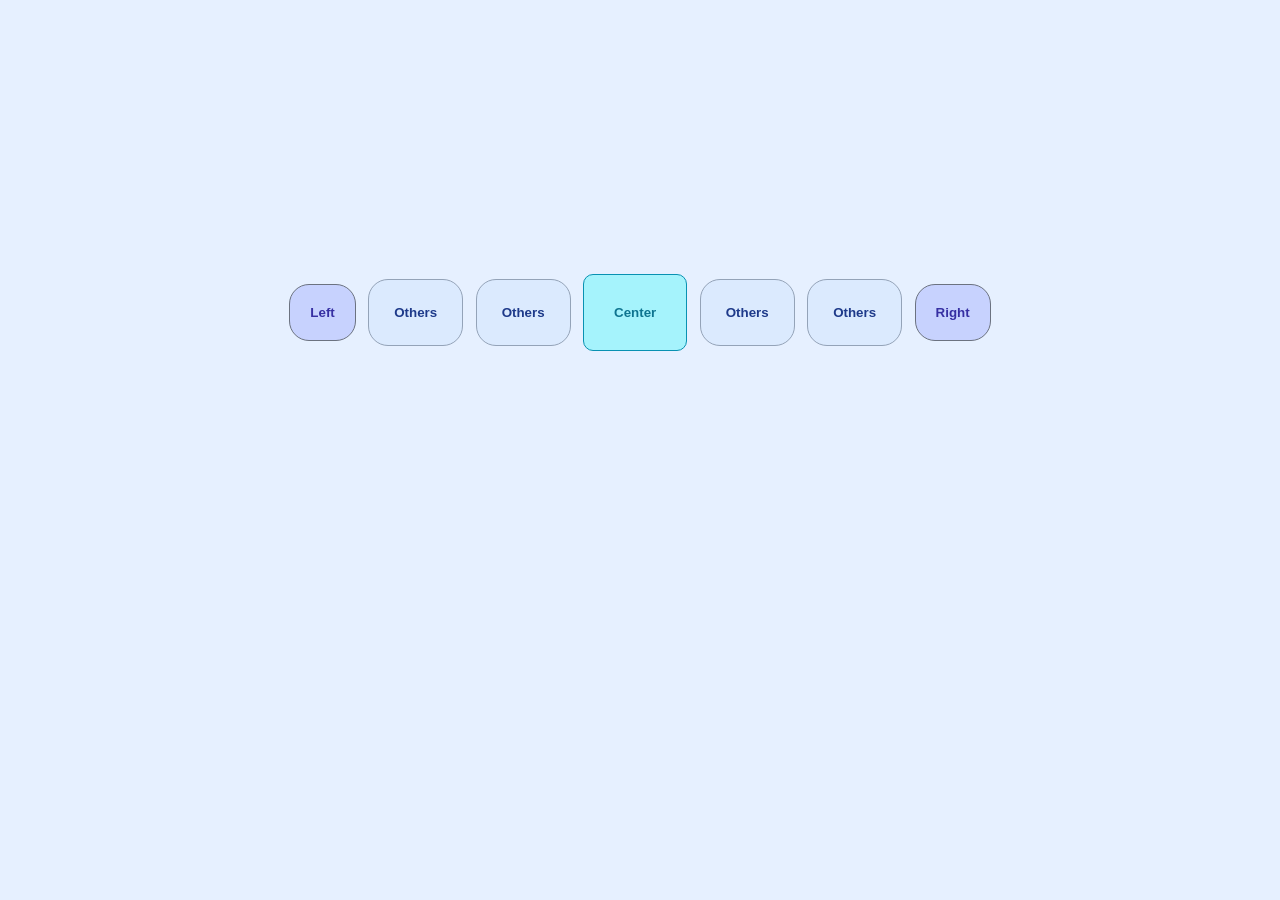
<file: WD/assignment8/index.html>
<!DOCTYPE html>
<html lang="en">
<head>
  <meta charset="UTF-8" />
  <meta name="viewport" content="width=device-width, initial-scale=1.0"/>
  <title>Button Layout</title>
  <style>
    body {
      background-color: #e6f0ff; /* Light blue background */
      display: flex;
      justify-content: center;
      font-family: Arial, sans-serif;
    }

    .div {
      position: absolute;
      top: 30%;
    }

    button {
      background-color: #dbeafe; /* Light indigo */
      padding: 25px;
      border-width: 1px;
      border-radius: 20px;
      margin: 4px;
      border: 1px solid #94a3b8;
      font-weight: bold;
      color: #1e3a8a; /* Dark blue text */
    }

    .corner {
      padding: 20px;
      background-color: #c7d2fe; /* Light violet */
      border: solid #6b7280;
      border-width: 1px;
      border-radius: 20px;
      color: #3730a3;
    }

    #center-button {
      background: #a5f3fc; /* Soft cyan */
      border: solid #0891b2;
      padding: 30px;
      border-radius: 10px;
      border-width: 1px;
      font-weight: bold;
      color: #0e7490;
    }

    button:hover {
      transform: scale(1.05);
      transition: 0.2s;
      background-color: #f0f9ff;
    }
  </style>
</head>
<body>
  <div class="div">
    <button class="corner">Left</button>
    <button>Others</button>
    <button>Others</button>
    <button id="center-button">Center</button>
    <button>Others</button>
    <button>Others</button>
    <button class="corner">Right</button>
  </div>
</body>
</html>
</file>
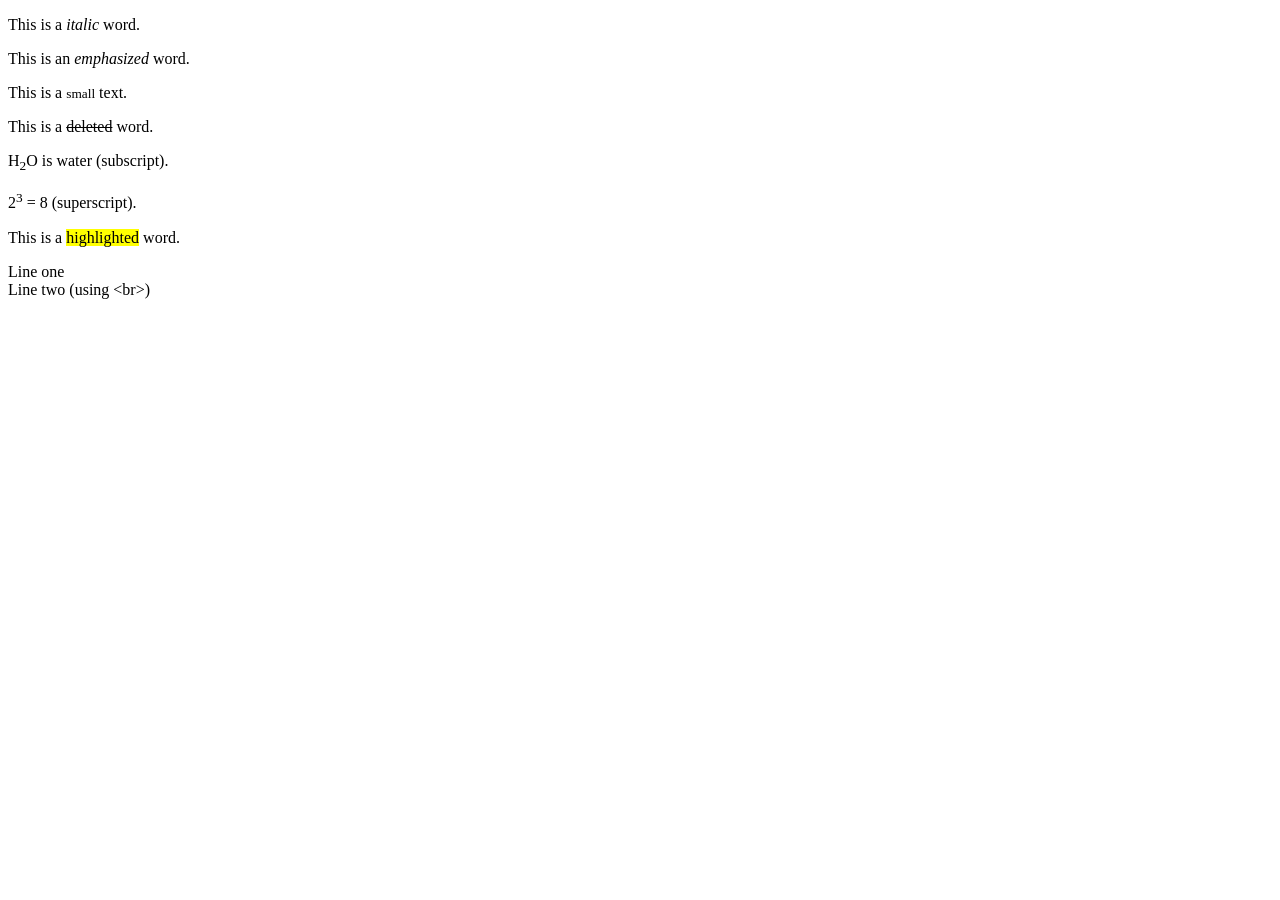
<file: WD/assignment1/tags.html>
<!DOCTYPE html>
<html>
<head>
  <title>Text Formatting Tags</title>
</head>
<body>

  <p>This is a <i>italic</i> word.</p>
  <p>This is an <em>emphasized</em> word.</p>
  <p>This is a <small>small</small> text.</p>
  <p>This is a <del>deleted</del> word.</p>
  <p>H<sub>2</sub>O is water (subscript).</p>
  <p>2<sup>3</sup> = 8 (superscript).</p>
  <p>This is a <mark>highlighted</mark> word.</p>
  <p>Line one<br>Line two (using &lt;br&gt;)</p>

</body>
</html>
</file>
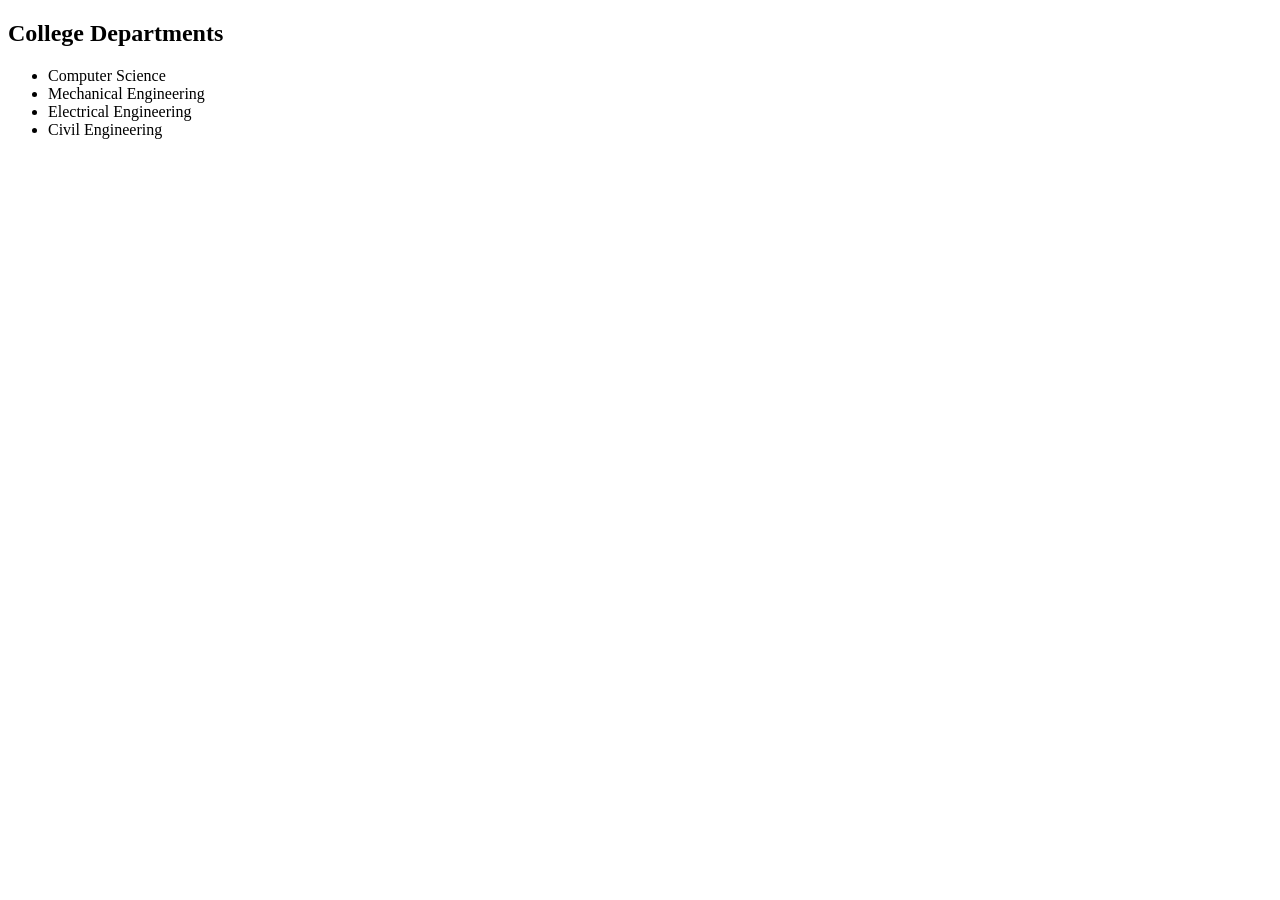
<file: WD/assignment2/list.html>
<!DOCTYPE html>
<html>
<head>
  <title>College Departments</title>
</head>
<body>

  <h2>College Departments</h2>
  <ul>
    <li>Computer Science</li>
    <li>Mechanical Engineering</li>
    <li>Electrical Engineering</li>
    <li>Civil Engineering</li>
  </ul>

</body>
</html>
</file>
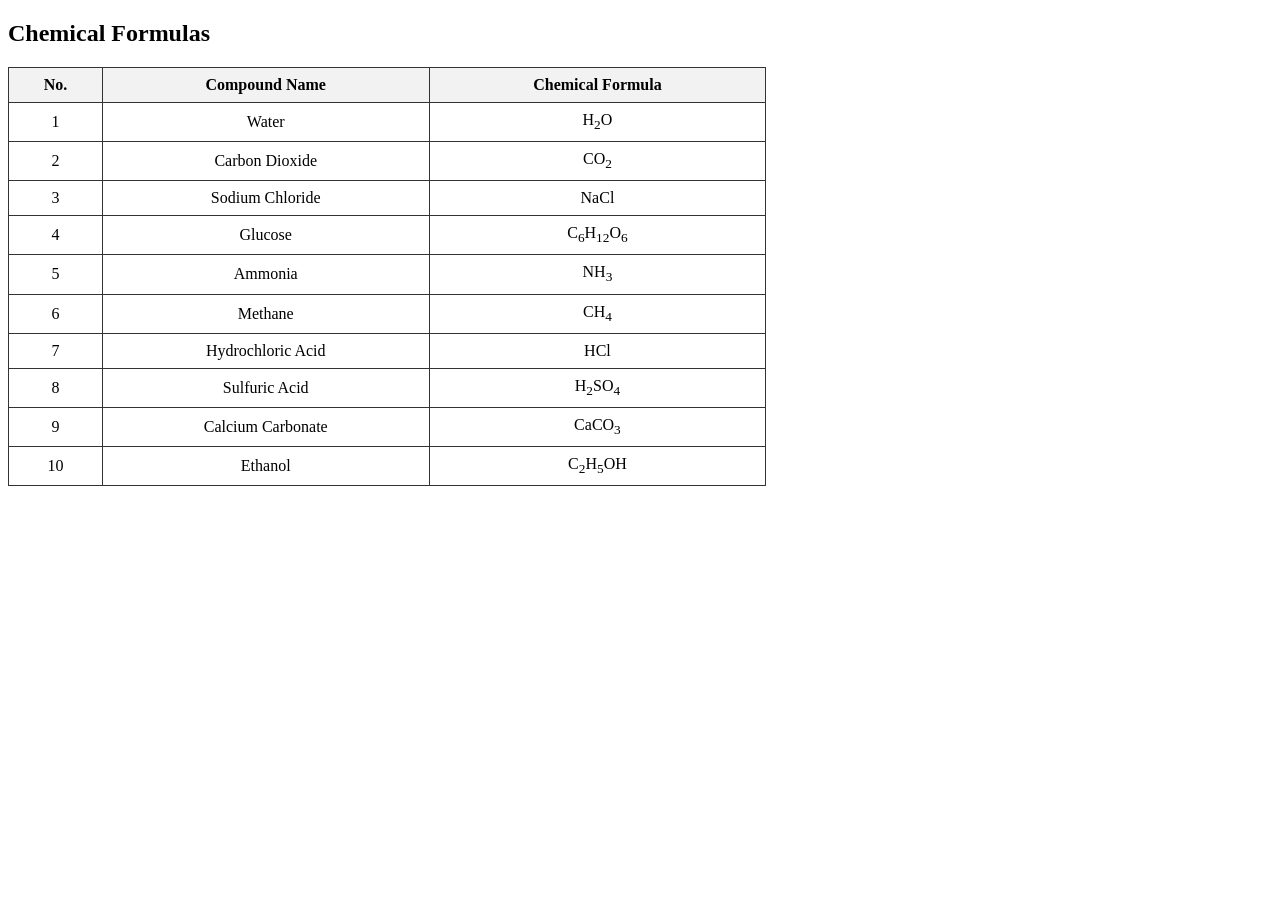
<file: WD/assignment3/chemicalformula.html>
<!DOCTYPE html>
<html>
<head>
  <title>Chemical Formulas Table</title>
  <style>
    table {
      border-collapse: collapse;
      width: 60%;
    }
    th, td {
      border: 1px solid #333;
      padding: 8px;
      text-align: center;
    }
    th {
      background-color: #f2f2f2;
    }
  </style>
</head>
<body>

  <h2>Chemical Formulas</h2>

  <table>
    <tr>
      <th>No.</th>
      <th>Compound Name</th>
      <th>Chemical Formula</th>
    </tr>
    <tr>
      <td>1</td>
      <td>Water</td>
      <td>H<sub>2</sub>O</td>
    </tr>
    <tr>
      <td>2</td>
      <td>Carbon Dioxide</td>
      <td>CO<sub>2</sub></td>
    </tr>
    <tr>
      <td>3</td>
      <td>Sodium Chloride</td>
      <td>NaCl</td>
    </tr>
    <tr>
      <td>4</td>
      <td>Glucose</td>
      <td>C<sub>6</sub>H<sub>12</sub>O<sub>6</sub></td>
    </tr>
    <tr>
      <td>5</td>
      <td>Ammonia</td>
      <td>NH<sub>3</sub></td>
    </tr>
    <tr>
      <td>6</td>
      <td>Methane</td>
      <td>CH<sub>4</sub></td>
    </tr>
    <tr>
      <td>7</td>
      <td>Hydrochloric Acid</td>
      <td>HCl</td>
    </tr>
    <tr>
      <td>8</td>
      <td>Sulfuric Acid</td>
      <td>H<sub>2</sub>SO<sub>4</sub></td>
    </tr>
    <tr>
      <td>9</td>
      <td>Calcium Carbonate</td>
      <td>CaCO<sub>3</sub></td>
    </tr>
    <tr>
      <td>10</td>
      <td>Ethanol</td>
      <td>C<sub>2</sub>H<sub>5</sub>OH</td>
    </tr>
  </table>

</body>
</html>
</file>
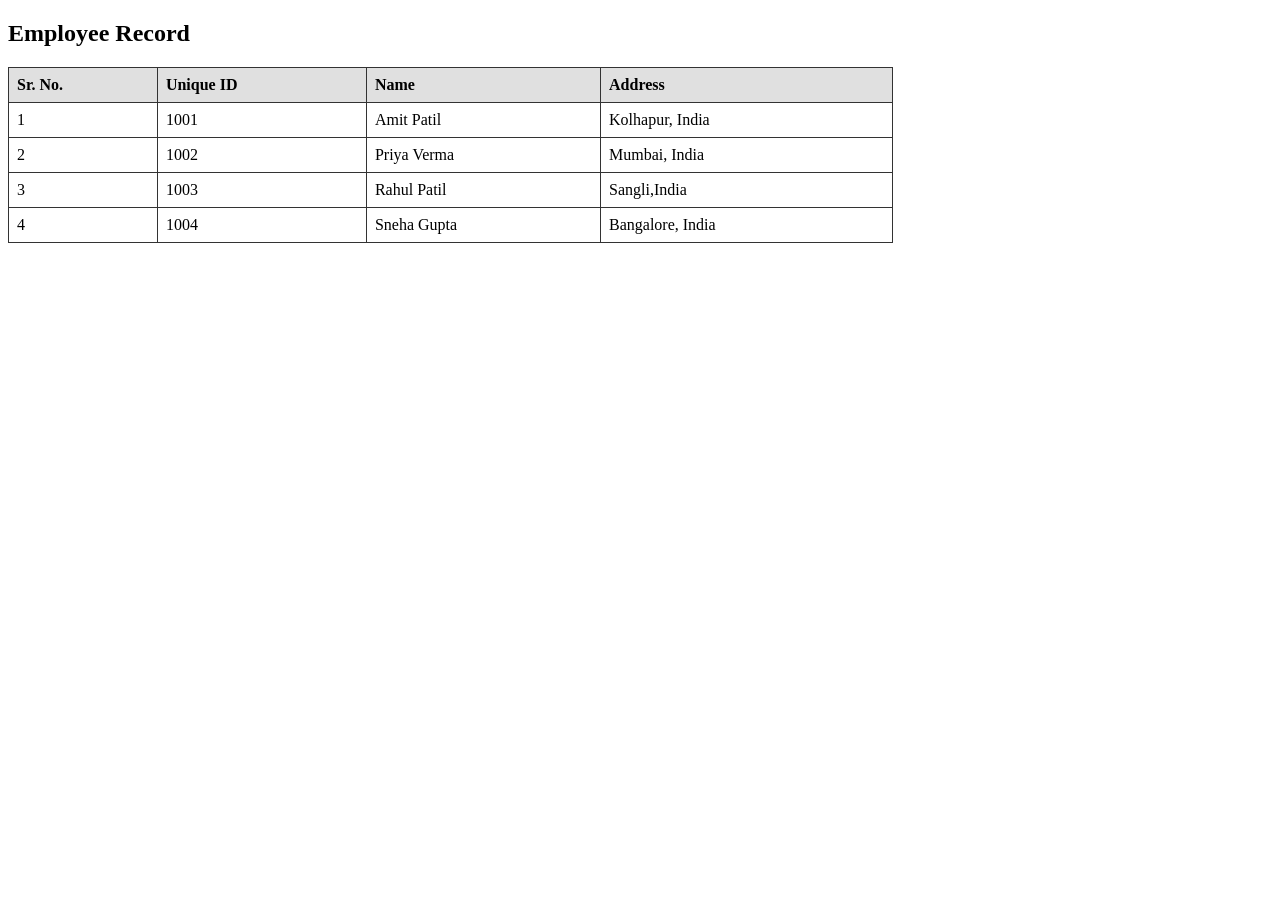
<file: WD/assignment3/employee.html>
<!DOCTYPE html>
<html>
<head>
  <title>Employee Record</title>
  <style>
    table {
      width: 70%;
      border-collapse: collapse;
      margin: 20px 0;
    }
    th, td {
      border: 1px solid #333;
      padding: 8px;
      text-align: left;
    }
    th {
      background-color: #e0e0e0;
    }
  </style>
</head>
<body>

  <h2>Employee Record</h2>

  <table>
    <tr>
      <th>Sr. No.</th>
      <th>Unique ID</th>
      <th>Name</th>
      <th>Address</th>
    </tr>
    <tr>
      <td>1</td>
      <td>1001</td>
      <td>Amit Patil</td>
      <td>Kolhapur, India</td>
    </tr>
    <tr>
      <td>2</td>
      <td>1002</td>
      <td>Priya Verma</td>
      <td>Mumbai, India</td>
    </tr>
    <tr>
      <td>3</td>
      <td>1003</td>
      <td>Rahul Patil</td>
      <td>Sangli,India</td>
    </tr>
    <tr>
      <td>4</td>
      <td>1004</td>
      <td>Sneha Gupta</td>
      <td>Bangalore, India</td>
    </tr>
  </table>

</body>
</html>
</file>
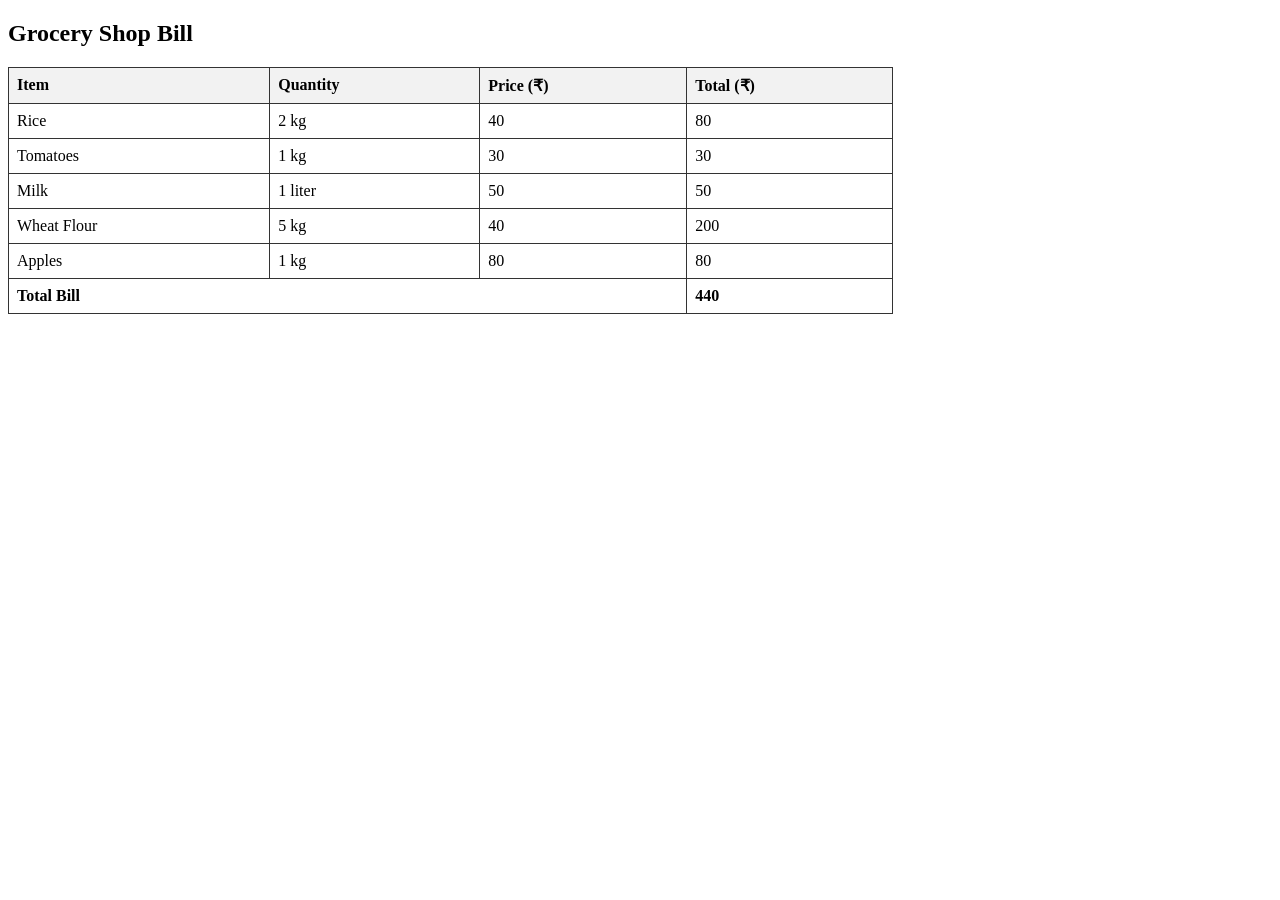
<file: WD/assignment3/grocery.html>
<!DOCTYPE html>
<html>
<head>
  <title>Grocery Shop Bill</title>
  <style>
    table {
      width: 70%;
      border-collapse: collapse;
      margin: 20px 0;
    }
    th, td {
      border: 1px solid #333;
      padding: 8px;
      text-align: left;
    }
    th {
      background-color: #f2f2f2;
    }
    .total {
      font-weight: bold;
    }
  </style>
</head>
<body>

  <h2>Grocery Shop Bill</h2>

  <table>
    <tr>
      <th>Item</th>
      <th>Quantity</th>
      <th>Price (₹)</th>
      <th>Total (₹)</th>
    </tr>
    <tr>
      <td>Rice</td>
      <td>2 kg</td>
      <td>40</td>
      <td>80</td>
    </tr>
    <tr>
      <td>Tomatoes</td>
      <td>1 kg</td>
      <td>30</td>
      <td>30</td>
    </tr>
    <tr>
      <td>Milk</td>
      <td>1 liter</td>
      <td>50</td>
      <td>50</td>
    </tr>
    <tr>
      <td>Wheat Flour</td>
      <td>5 kg</td>
      <td>40</td>
      <td>200</td>
    </tr>
    <tr>
      <td>Apples</td>
      <td>1 kg</td>
      <td>80</td>
      <td>80</td>
    </tr>
    <tr class="total">
      <td colspan="3">Total Bill</td>
      <td>440</td>
    </tr>
  </table>

</body>
</html>
</file>
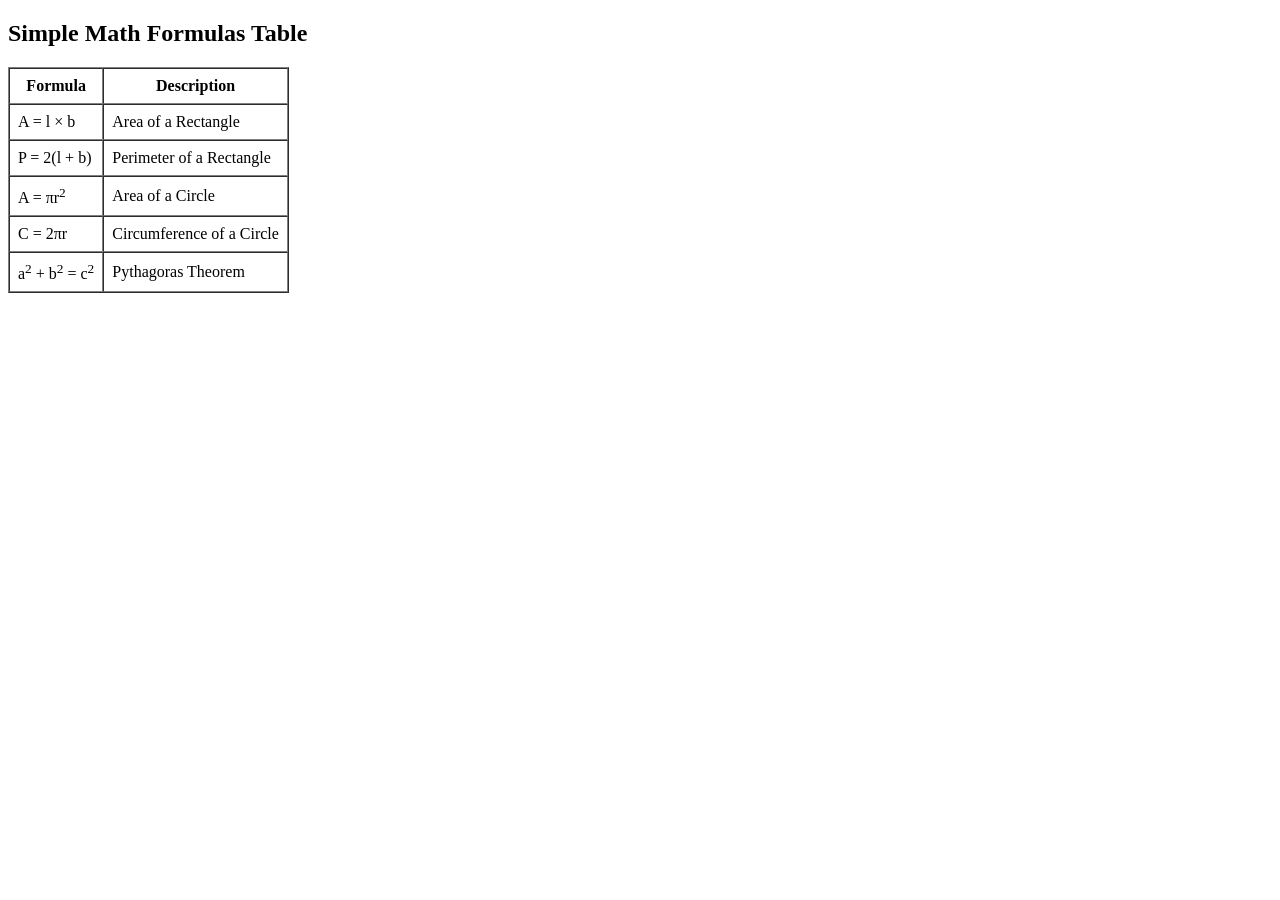
<file: WD/assignment3/math.html>
<!DOCTYPE html>
<html>
<head>
  <title>Simple Math Formulas</title>
</head>
<body>

  <h2>Simple Math Formulas Table</h2>

  <table border="1" cellpadding="8" cellspacing="0">
    <tr>
      <th>Formula</th>
      <th>Description</th>
    </tr>
    <tr>
      <td>A = l × b</td>
      <td>Area of a Rectangle</td>
    </tr>
    <tr>
      <td>P = 2(l + b)</td>
      <td>Perimeter of a Rectangle</td>
    </tr>
    <tr>
      <td>A = πr<sup>2</sup></td>
      <td>Area of a Circle</td>
    </tr>
    <tr>
      <td>C = 2πr</td>
      <td>Circumference of a Circle</td>
    </tr>
    <tr>
      <td>a<sup>2</sup> + b<sup>2</sup> = c<sup>2</sup></td>
      <td>Pythagoras Theorem</td>
    </tr>
  </table>

</body>
</html>
</file>
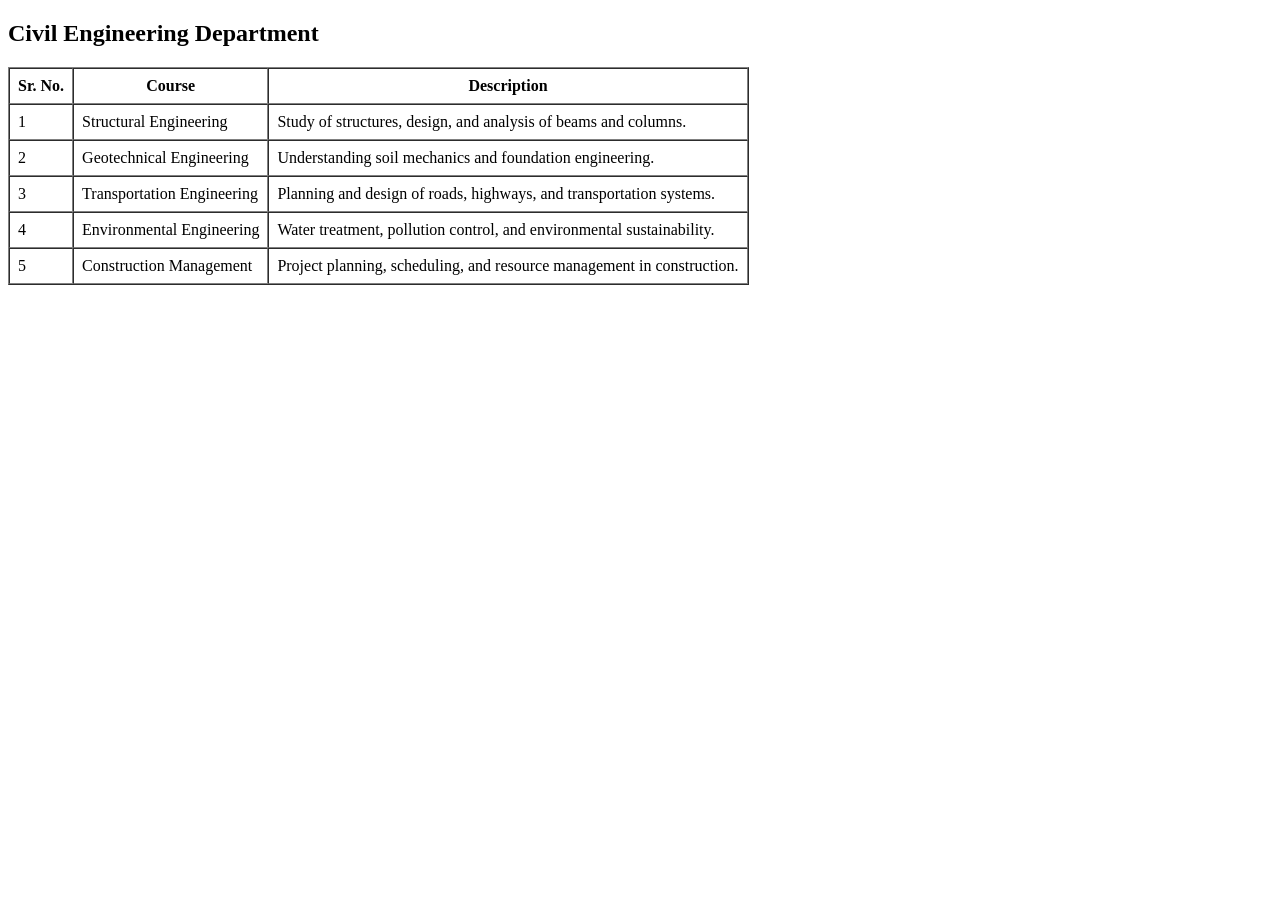
<file: WD/assignment4/civil.html>
<!DOCTYPE html>
<html>
<head>
  <title>Civil Department </title>
</head>
<body>

  <h2>Civil Engineering Department</h2>

  <table border="1" cellpadding="8" cellspacing="0">
    <tr>
      <th>Sr. No.</th>
      <th>Course</th>
      <th>Description</th>
    </tr>
    <tr>
      <td>1</td>
      <td>Structural Engineering</td>
      <td>Study of structures, design, and analysis of beams and columns.</td>
    </tr>
    <tr>
      <td>2</td>
      <td>Geotechnical Engineering</td>
      <td>Understanding soil mechanics and foundation engineering.</td>
    </tr>
    <tr>
      <td>3</td>
      <td>Transportation Engineering</td>
      <td>Planning and design of roads, highways, and transportation systems.</td>
    </tr>
    <tr>
      <td>4</td>
      <td>Environmental Engineering</td>
      <td>Water treatment, pollution control, and environmental sustainability.</td>
    </tr>
    <tr>
      <td>5</td>
      <td>Construction Management</td>
      <td>Project planning, scheduling, and resource management in construction.</td>
    </tr>
  </table>

</body>
</html>
</file>
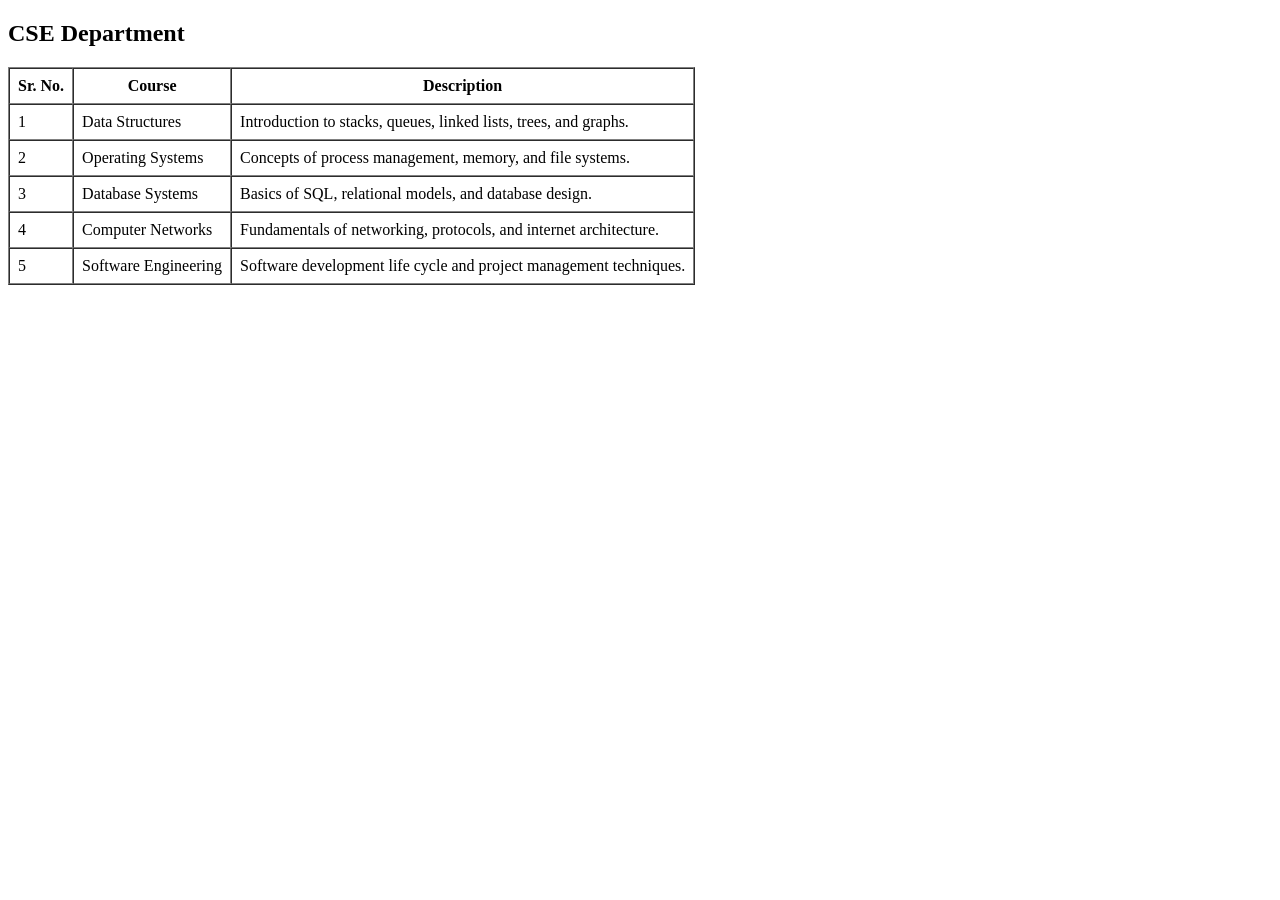
<file: WD/assignment4/cse.html>
<!DOCTYPE html>
<html>
<head>
  <title>CSE Department </title>
</head>
<body>

  <h2>CSE Department</h2>

  <table border="1" cellpadding="8" cellspacing="0">
    <tr>
      <th>Sr. No.</th>
      <th>Course</th>
      <th>Description</th>
    </tr>
    <tr>
      <td>1</td>
      <td>Data Structures</td>
      <td>Introduction to stacks, queues, linked lists, trees, and graphs.</td>
    </tr>
    <tr>
      <td>2</td>
      <td>Operating Systems</td>
      <td>Concepts of process management, memory, and file systems.</td>
    </tr>
    <tr>
      <td>3</td>
      <td>Database Systems</td>
      <td>Basics of SQL, relational models, and database design.</td>
    </tr>
    <tr>
      <td>4</td>
      <td>Computer Networks</td>
      <td>Fundamentals of networking, protocols, and internet architecture.</td>
    </tr>
    <tr>
      <td>5</td>
      <td>Software Engineering</td>
      <td>Software development life cycle and project management techniques.</td>
    </tr>
  </table>

</body>
</html>
</file>
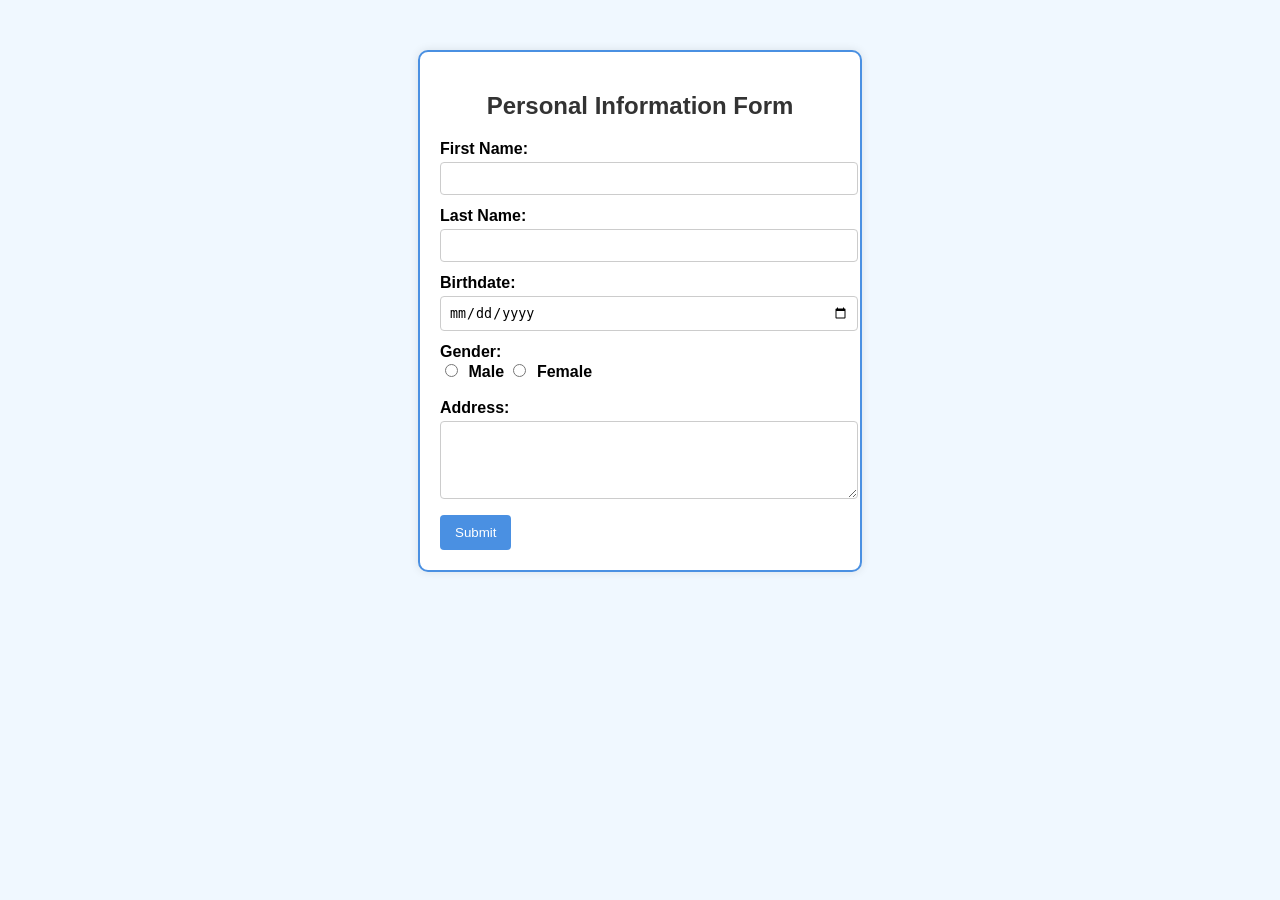
<file: WD/assignment5/form.html>
<!DOCTYPE html>
<html>
<head>
  <title>Personal Information Form</title>
  <style>
    body {
      background-color: #f0f8ff;
      font-family: Arial, sans-serif;
    }
    .form-container {
      width: 400px;
      margin: 50px auto;
      padding: 20px;
      background-color: #ffffff;
      border: 2px solid #4a90e2;
      border-radius: 10px;
      box-shadow: 0 0 10px rgba(0, 0, 0, 0.1);
    }
    h2 {
      text-align: center;
      color: #333;
    }
    label {
      font-weight: bold;
    }
    input[type="text"],
    input[type="date"],
    textarea {
      width: 100%;
      padding: 8px;
      margin-top: 4px;
      margin-bottom: 12px;
      border: 1px solid #ccc;
      border-radius: 4px;
    }
    input[type="radio"] {
      margin-right: 6px;
    }
    input[type="submit"] {
      background-color: #4a90e2;
      color: white;
      padding: 10px 15px;
      border: none;
      border-radius: 4px;
      cursor: pointer;
    }
    input[type="submit"]:hover {
      background-color: #357ab7;
    }
  </style>
</head>
<body>

  <div class="form-container">
    <h2>Personal Information Form</h2>

    <form>
      <label for="fname">First Name:</label><br>
      <input type="text" id="fname" name="fname"><br>

      <label for="lname">Last Name:</label><br>
      <input type="text" id="lname" name="lname"><br>

      <label for="birthdate">Birthdate:</label><br>
      <input type="date" id="birthdate" name="birthdate"><br>

      <label>Gender:</label><br>
      <input type="radio" id="male" name="gender" value="Male">
      <label for="male">Male</label>
      <input type="radio" id="female" name="gender" value="Female">
      <label for="female">Female</label><br><br>

      <label for="address">Address:</label><br>
      <textarea id="address" name="address" rows="4"></textarea><br>

      <input type="submit" value="Submit">
    </form>
  </div>

</body>
</html>
</file>
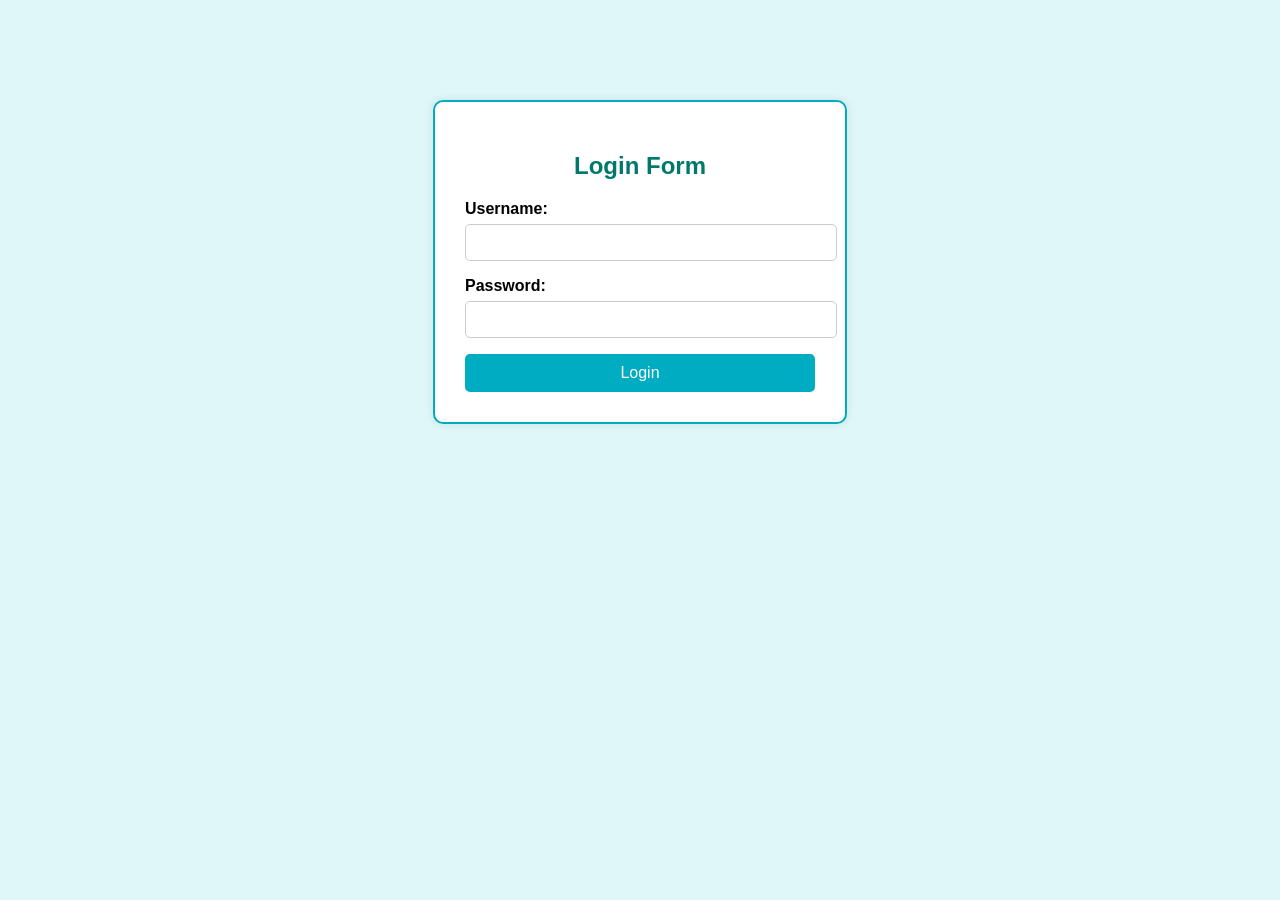
<file: WD/assignment5/login.html>
<!DOCTYPE html>
<html>
<head>
  <title>Login Form</title>
  <style>
    body {
      background-color: #e0f7fa;
      font-family: Arial, sans-serif;
    }
    .login-container {
      width: 350px;
      margin: 100px auto;
      padding: 30px;
      background-color: #ffffff;
      border: 2px solid #00acc1;
      border-radius: 10px;
      box-shadow: 0 0 10px rgba(0,0,0,0.1);
    }
    h2 {
      text-align: center;
      color: #00796b;
    }
    label {
      font-weight: bold;
    }
    input[type="text"],
    input[type="password"] {
      width: 100%;
      padding: 10px;
      margin-top: 6px;
      margin-bottom: 16px;
      border: 1px solid #ccc;
      border-radius: 5px;
    }
    input[type="submit"] {
      width: 100%;
      padding: 10px;
      background-color: #00acc1;
      color: white;
      border: none;
      border-radius: 5px;
      cursor: pointer;
      font-size: 16px;
    }
    input[type="submit"]:hover {
      background-color: #007c91;
    }
  </style>
</head>
<body>

  <div class="login-container">
    <h2>Login Form</h2>

    <form action="/login" method="post">
      <label for="username">Username:</label>
      <input type="text" id="username" name="username" required>

      <label for="password">Password:</label>
      <input type="password" id="password" name="password" required>

      <input type="submit" value="Login">
    </form>
  </div>

</body>
</html>
</file>
